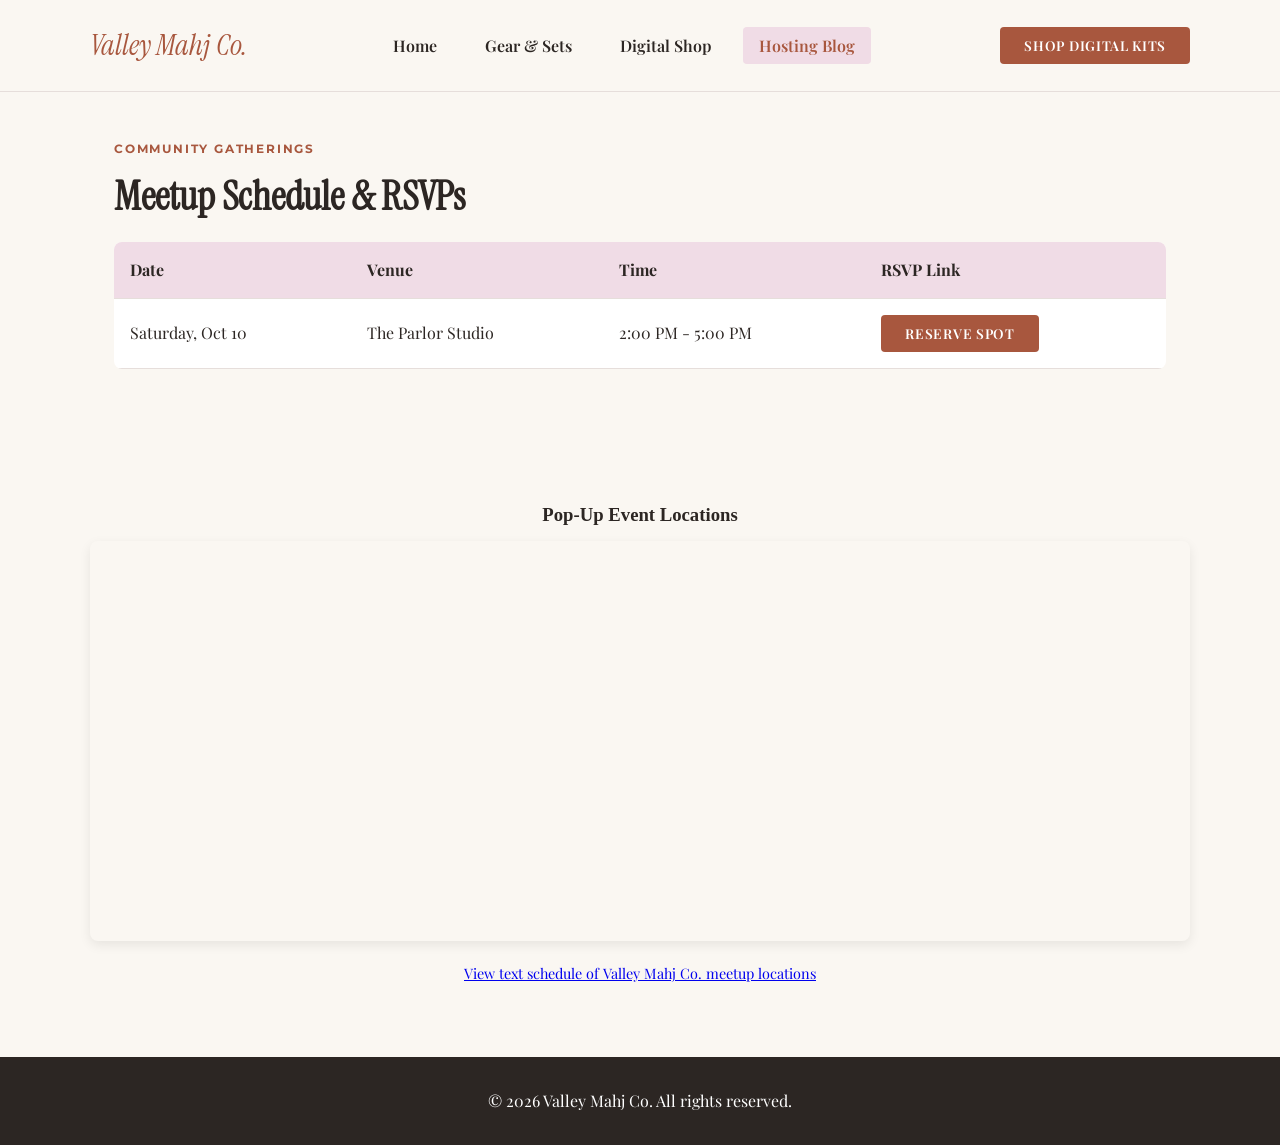
<file: events.html>
<!DOCTYPE html>
<html lang="en">
<head>
  <meta charset="UTF-8">
  <meta name="viewport" content="width=device-width, initial-scale=1.0">
  <title>Valley Mahj Co. | Hosting Blog & Meetups</title>
  <meta name="description" content="View meetup schedules, venue details, and hosting guidelines for local Valley Mahj Co. gatherings.">
  <link rel="stylesheet" href="style.css">
  <link rel="preconnect" href="https://fonts.googleapis.com">
  <link rel="preconnect" href="https://fonts.gstatic.com" crossorigin>
  <link href="https://fonts.googleapis.com/css2?family=Instrument+Serif:ital@0;1&family=Montserrat:wght@500;600;700&family=Playfair+Display:ital@0;1&display=swap" rel="stylesheet">
</head>
<body>
  <header class="site-header">
    <div class="header-inner">
      <a href="index.html" class="logo-text">Valley Mahj Co.</a>
      <nav>
        <ul class="nav-list">
          <li><a href="index.html" class="nav-link">Home</a></li>
          <li><a href="gear.html" class="nav-link">Gear & Sets</a></li>
          <li><a href="tips.html" class="nav-link">Digital Shop</a></li>
          <li><a href="events.html" class="nav-link" aria-current="page">Hosting Blog</a></li>
        </ul>
      </nav>
      <a href="tips.html" class="btn-terracotta">Shop Digital Kits</a>
    </div>
  </header>

  <main>
    <p class="eyebrow">Community Gatherings</p>
    <h1 style="font-size: 2.5rem; margin-bottom: var(--space-md);">Meetup Schedule & RSVPs</h1>

    <div class="table-container">
      <table style="width: 100%; text-align: left; border-collapse: collapse; background: var(--color-white); border-radius: var(--radius-md); overflow: hidden;">
        <thead>
          <tr style="background: var(--color-surface-blush); border-bottom: 1px solid var(--color-ui-divider);">
            <th style="padding: var(--space-sm);">Date</th>
            <th style="padding: var(--space-sm);">Venue</th>
            <th style="padding: var(--space-sm);">Time</th>
            <th style="padding: var(--space-sm);">RSVP Link</th>
          </tr>
        </thead>
        <tbody>
          <tr style="border-bottom: 1px solid var(--color-ui-divider);">
            <td style="padding: var(--space-sm);">Saturday, Oct 10</td>
            <td style="padding: var(--space-sm);">The Parlor Studio</td>
            <td style="padding: var(--space-sm);">2:00 PM - 5:00 PM</td>
            <td style="padding: var(--space-sm);"><a href="mailto:events@valleymahj.com" class="btn-terracotta">Reserve Spot</a></td>
          </tr>
        </tbody>
      </table>
    </div>
  </main>
</section>

    <!-- Pop-Up Events Map Section -->
    <section id="event-map">
      <h3>Pop-Up Event Locations</h3>
      <iframe 
        src="https://www.google.com/maps/embed?pb=!1m18!1m12!1m3!1d425348.6015697669!2d-112.2371239!3d33.4682054!2m3!1f0!2f0!3f0!3m2!1i1024!2i768!4f13.1!3m3!1m2!1s0x872b12ed508679b3%3A0x2186213702131238!2sPhoenix%20Metropolitan%20Area!5e0!3m2!1sen!2sus!4v1700000000000" 
        width="100%" 
        height="400" 
        style="border:0;" 
        allowfullscreen="" 
        loading="lazy" 
        referrerpolicy="no-referrer-when-downgrade"
        title="Valley Mahj Co. Pop-Up Locations Map">
      </iframe>
      <p><a href="#schedule-table">View text schedule of Valley Mahj Co. meetup locations</a></p>
    </section>

  </main>
  <footer class="site-footer">
    <p>&copy; 2026 Valley Mahj Co. All rights reserved.</p>
  </footer>
</body>
</html>
</file>
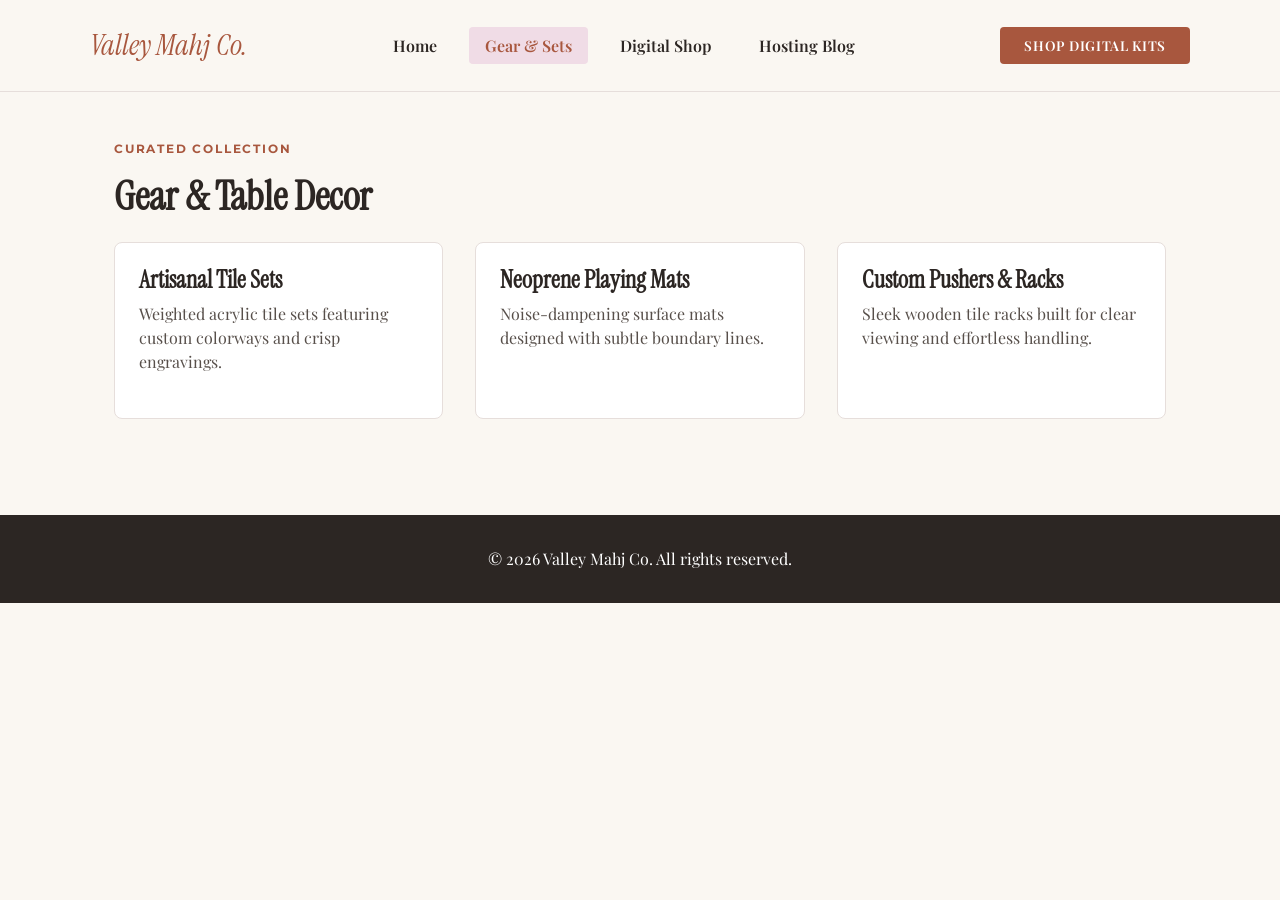
<file: gear.html>
<!DOCTYPE html>
<html lang="en">
<head>
  <meta charset="UTF-8">
  <meta name="viewport" content="width=device-width, initial-scale=1.0">
  <title>Valley Mahj Co. | Gear & Sets Showcase</title>
  <meta name="description" content="Explore artisanal Mahjong tile sets, quiet playing mats, and modern table accessories.">
  <link rel="stylesheet" href="style.css">
  <link rel="preconnect" href="https://fonts.googleapis.com">
  <link rel="preconnect" href="https://fonts.gstatic.com" crossorigin>
  <link href="https://fonts.googleapis.com/css2?family=Instrument+Serif:ital@0;1&family=Montserrat:wght@500;600;700&family=Playfair+Display:ital@0;1&display=swap" rel="stylesheet">
</head>
<body>
  <header class="site-header">
    <div class="header-inner">
      <a href="index.html" class="logo-text">Valley Mahj Co.</a>
      <nav>
        <ul class="nav-list">
          <li><a href="index.html" class="nav-link">Home</a></li>
          <li><a href="gear.html" class="nav-link" aria-current="page">Gear & Sets</a></li>
          <li><a href="tips.html" class="nav-link">Digital Shop</a></li>
          <li><a href="events.html" class="nav-link">Hosting Blog</a></li>
        </ul>
      </nav>
      <a href="tips.html" class="btn-terracotta">Shop Digital Kits</a>
    </div>
  </header>

  <main>
    <p class="eyebrow">Curated Collection</p>
    <h1 style="font-size: 2.5rem; margin-bottom: var(--space-md);">Gear & Table Decor</h1>

    <div class="gallery-grid">
      <article class="card">
        <h2 style="font-size: 1.5rem;">Artisanal Tile Sets</h2>
        <p style="color: var(--color-text-muted);">Weighted acrylic tile sets featuring custom colorways and crisp engravings.</p>
      </article>

      <article class="card">
        <h2 style="font-size: 1.5rem;">Neoprene Playing Mats</h2>
        <p style="color: var(--color-text-muted);">Noise-dampening surface mats designed with subtle boundary lines.</p>
      </article>

      <article class="card">
        <h2 style="font-size: 1.5rem;">Custom Pushers & Racks</h2>
        <p style="color: var(--color-text-muted);">Sleek wooden tile racks built for clear viewing and effortless handling.</p>
      </article>
    </div>
  </main>

  <footer class="site-footer">
    <p>&copy; 2026 Valley Mahj Co. All rights reserved.</p>
  </footer>
</body>
</html>
</file>
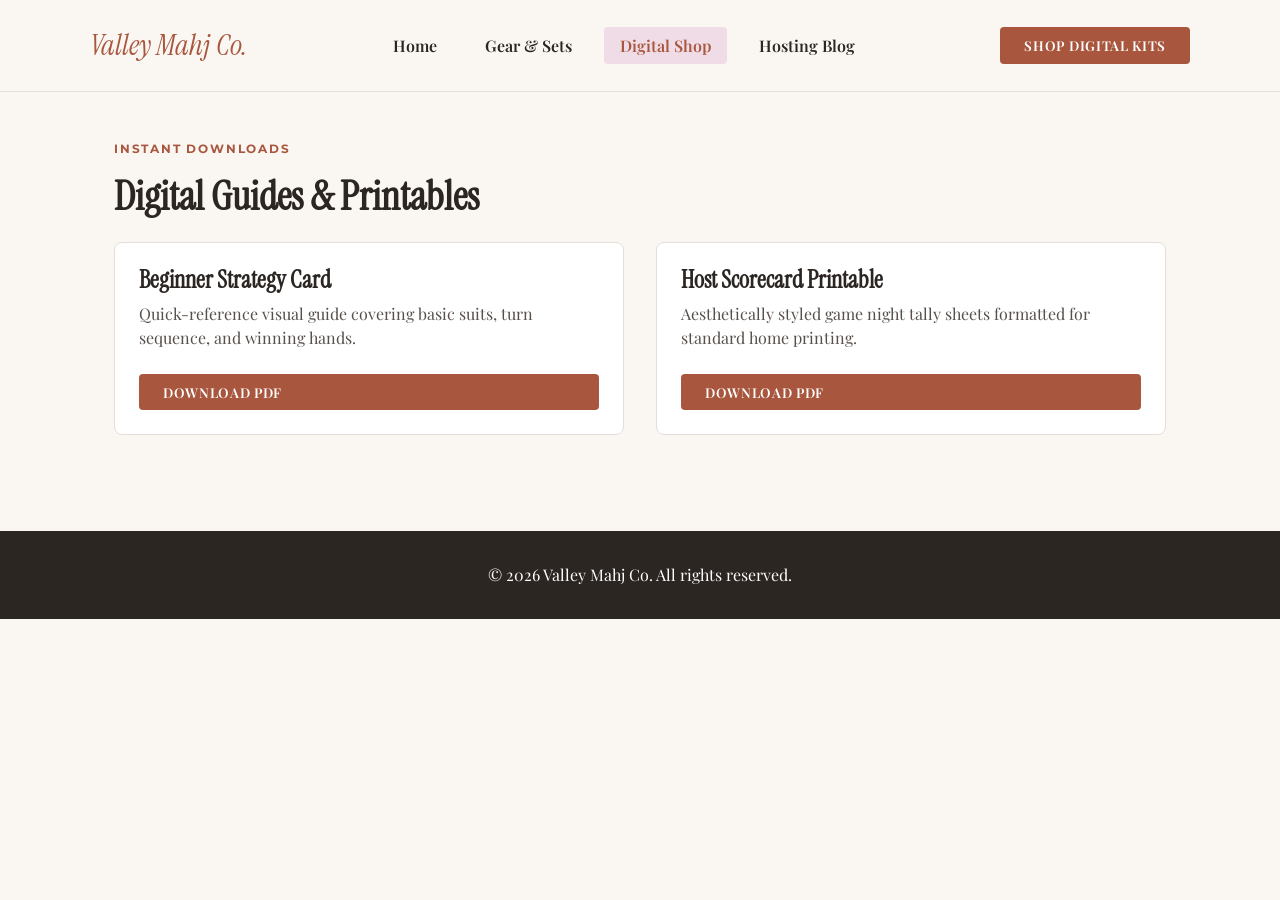
<file: tips.html>
<!DOCTYPE html>
<html lang="en">
<head>
  <meta charset="UTF-8">
  <meta name="viewport" content="width=device-width, initial-scale=1.0">
  <title>Valley Mahj Co. | Digital Shop & Strategy</title>
  <meta name="description" content="Download printable Mahjong scoring cheat sheets, beginner tile guides, and game night scorecards.">
  <link rel="stylesheet" href="style.css">
  <link rel="preconnect" href="https://fonts.googleapis.com">
  <link rel="preconnect" href="https://fonts.gstatic.com" crossorigin>
  <link href="https://fonts.googleapis.com/css2?family=Instrument+Serif:ital@0;1&family=Montserrat:wght@500;600;700&family=Playfair+Display:ital@0;1&display=swap" rel="stylesheet">
</head>
<body>
  <header class="site-header">
    <div class="header-inner">
      <a href="index.html" class="logo-text">Valley Mahj Co.</a>
      <nav>
        <ul class="nav-list">
          <li><a href="index.html" class="nav-link">Home</a></li>
          <li><a href="gear.html" class="nav-link">Gear & Sets</a></li>
          <li><a href="tips.html" class="nav-link" aria-current="page">Digital Shop</a></li>
          <li><a href="events.html" class="nav-link">Hosting Blog</a></li>
        </ul>
      </nav>
      <a href="tips.html" class="btn-terracotta">Shop Digital Kits</a>
    </div>
  </header>

  <main>
    <p class="eyebrow">Instant Downloads</p>
    <h1 style="font-size: 2.5rem; margin-bottom: var(--space-md);">Digital Guides & Printables</h1>

    <div class="gallery-grid">
      <article class="card">
        <h2 style="font-size: 1.5rem;">Beginner Strategy Card</h2>
        <p style="color: var(--color-text-muted);">Quick-reference visual guide covering basic suits, turn sequence, and winning hands.</p>
        <a href="#" class="btn-terracotta" style="margin-top: var(--space-sm); align-self: start;">Download PDF</a>
      </article>

      <article class="card">
        <h2 style="font-size: 1.5rem;">Host Scorecard Printable</h2>
        <p style="color: var(--color-text-muted);">Aesthetically styled game night tally sheets formatted for standard home printing.</p>
        <a href="#" class="btn-terracotta" style="margin-top: var(--space-sm); align-self: start;">Download PDF</a>
      </article>
    </div>
  </main>

  <footer class="site-footer">
    <p>&copy; 2026 Valley Mahj Co. All rights reserved.</p>
  </footer>
</body>
</html>
</file>
<file: style.css>
/* ==========================================================================
   GIT 414 Capstone Production CSS Architecture
   Valley Mahj Co.
   ========================================================================== */

/*  LAYER MANAGEMENT & CASCADE STRATEGY */
@layer reset, base, layout, components, utilities, states, overrides, print;

/*  RESET LAYER */
@layer reset {
  *, *::before, *::after {
    box-sizing: border-box;
  }

  body, h1, h2, h3, h4, p, ul, ol, figure {
    margin: 0;
    padding: 0;
  }
}

/*  BASE LAYER & DESIGN TOKENS */
@layer base {
  :root {
    /* Color Tokens */
    --color-bg-page: #FAF7F2;
    --color-bg-surface:#F0DCE6;
    --color-surface-blush: #F0DCE6;
    --color-cta-primary: #A8573E;
    --color-cta-hover: #7A3A27;
    --color-sage: #7A887B;
    --color-text-main: #2C2623;
    --color-text-muted: #574F4A;
    --color-ui-divider: #E6DEDB;
    --color-white: #FFFFFF;
    --color-error: #B00020;
    --color-focus: #1A73E8;

    /* Typography Tokens */
    --font-heading-primary: "Instrument Serif", "Ogg Roman", Georgia, serif;
    --font-heading-secondary: "Montserrat", "Inter", sans-serif;
    --font-body: "Playfair Display", "EB Garamond", serif;
    --font-size-base: 1rem;
    --font-size-lg: 1.25rem;
    --font-size-xl: 1.75rem;
    --line-height-base: 1.5;

    /* Spacing Tokens */
    --space-xs: 0.5rem;
    --space-sm: 1rem;
    --space-md: 1.5rem;
    --space-lg: 2rem;
    --space-xl: 3rem;

    /* Shape & Focus Tokens */
    --radius-sm: 4px;
    --radius-md: 8px;
    --radius-pill: 9999px;
    --focus-ring: 2px solid var(--color-focus);
    --focus-offset: 3px;
  }

  body {
    background-color: var(--color-bg-page);
    color: var(--color-text-main);
    font-family: var(--font-body);
    font-size: var(--font-size-base);
    line-height: var(--line-height-base);
  }

  h1, h2, h3 {
    font-family: var(--font-heading-primary);
    line-height: 1.1;
  }

  img {
    max-inline-size: 100%;
    block-size: auto;
    display: block;
  }
}

/*  LAYOUT ARCHITECTURE */
@layer layout {
  /* Responsive Layout Foundation (Logical Properties + Clamp) */
  main, .wrapper {
    max-inline-size: 1100px;
    margin-inline: auto;
    padding-block: clamp(var(--space-md), 4vw, var(--space-xl));
    padding-inline: var(--space-md);
  }

  /*  Grid Layout 1 (Hero Intrinsic Grid with minmax) */
  .hero-container {
    display: grid;
    grid-template-columns: repeat(auto-fit, minmax(min(100%, 340px), 1fr));
    gap: clamp(var(--space-md), 3vw, var(--space-xl));
    align-items: center;
  }

  /*  Grid Layout 2 (Gallery Intrinsic Auto-Fit Grid) */
  .gallery-grid {
    display: grid;
    grid-template-columns: repeat(auto-fit, minmax(280px, 1fr));
    gap: var(--space-lg);
  }

  .table-container {
    inline-size: 100%;
    overflow-x: auto;
    margin-block-end: var(--space-lg);
  }

  .stats-grid {
    display: flex;
    flex-wrap: wrap;
    gap: var(--space-xl);
    margin-block-start: var(--space-xl);
    padding-block-start: var(--space-lg);
    border-block-start: 1px solid var(--color-ui-divider);
  }
}

/*  COMPONENT PATTERNS */
@layer components {
  /*  Site Header & Nav Logical Property Update */
  .site-header {
    background: transparent;
    border-block-end: 1px solid var(--color-ui-divider);
    padding-block: var(--space-md);
    padding-inline: var(--space-md);
  }

  .header-inner {
    max-inline-size: 1100px;
    margin-inline:  auto;
    display: flex;
    flex-direction: column;
    gap: var(--space-md);
    align-items: center;
  }

  @media (min-width: 768px) {
    .header-inner {
      flex-direction: row;
      justify-content: space-between;
    }
  }

  .logo-text {
    font-family: var(--font-heading-primary);
    font-size: 1.8rem;
    font-style: italic;
    color: var(--color-cta-primary);
    text-decoration: none;
  }

  .nav-list {
    list-style: none;
    display: flex;
    flex-wrap: wrap;
    gap: var(--space-sm);
    justify-content: center;
  }

  .nav-link {
    color: var(--color-text-main);
    padding-block: var(--space-xs);
    padding-inline: var(--space-sm);
    border-radius: var(--radius-sm);
    text-decoration: none;
    font-weight: 600;
  }

  /*  Hero & Banner Typography */
  .eyebrow {
    text-transform: uppercase;
    letter-spacing: 0.15em;
    font-size: 0.75rem;
    font-weight: 700;
    color: var(--color-cta-primary);
    margin-block-end: var(--space-sm);
    font-family: var(--font-heading-secondary);
  }

  .hero-headline {
    font-size: clamp(2.5rem, 5vw, 4rem);
    font-style: italic;
    margin-block-end: var(--space-md);
  }

  /*  Cards & Image Frames */
  .card {
    --card-bg: var(--color-white);
    --card-border: var(--color-ui-divider);

    background: var(--card-bg);
    border: 1px solid var(--card-border);
    border-radius: var(--radius-md);
    padding: var(--space-md);
    display: flex;
    flex-direction: column;
    gap: var(--space-xs);
  }

  .hero-card {
    background: var(--color-white);
    padding: var(--space-md);
    border-radius: var(--radius-md);
    border: 1px solid var(--color-ui-divider);
    box-shadow: 0 10px 30px rgba(0,0,0,0.03);
  }

  .card-caption {
    display: flex;
    justify-content: space-between;
    font-size: 0.75rem;
    color: var(--color-text-muted);
    margin-block-start: var(--space-xs);
    font-style: italic;
  }
.card-container {
    container-type: inline-size;
    container-name: card-container;
    inline-size: 100%;
  }
/* Feature Query & Glassmorphism Fallback */
  .glass-card {
    background-color: var(--color-white); /* Fallback for older browsers */
  }

  @supports (backdrop-filter: blur(10px)) {
    .glass-card {
      background-color: rgba(250, 247, 242, 0.75);
      backdrop-filter: blur(10px);
    }
  }
  /* Subgrid Support with fallback */
  @supports (grid-template-rows: subgrid) {
    .gallery-grid .card {
      display: grid;
      grid-template-rows: subgrid;
      grid-row: span 3;
    }
  }

  /* Container Query Layout Switch */
  @container card-container (min-width: 480px) {
    .card--promotional {
      display: grid;
      grid-template-columns: 1fr 2fr;
      align-items: center;
      gap: var(--space-md);
    }
  }
  /* Forms & Input Grouping */
  .form-group {
    display: flex;
    flex-direction: column;
    gap: var(--space-xs);
    margin-block-end: var(--space-md);
  }

  .form-label {
    font-weight: bold;
    font-family: var(--font-heading-secondary);
    font-size: 0.85rem;
  }

  .form-input {
    padding-block: var(--space-xs);
    padding-inline: var(--space-sm);
    border: 1px solid var(--color-ui-divider);
    border-radius: var(--radius-sm);
    font-size: var(--font-size-base);
    inline-size: 100%;
  }

  /*  Buttons & Call to Actions */
  .btn-terracotta {
    background-color: var(--color-cta-primary);
    color: var(--color-white);
    padding-block: var(--space-xs);
    padding-inline: var(--space-md);
    border-radius: var(--radius-sm);
    font-weight: 600;
    font-size: 0.85rem;
    text-transform: uppercase;
    letter-spacing: 0.05em;
    text-decoration: none;
    display: inline-block;
    border: none;
    cursor: pointer;
    transition: background-color 0.2s ease, transform 0.2s ease;
  }

  .btn-outline {
    background-color: transparent;
    border: 1px solid var(--color-text-main);
    color: var(--color-text-main);
    padding-block: var(--space-xs);
    padding-inline: var(--space-md);
    border-radius: var(--radius-sm);
    font-weight: 600;
    font-size: 0.85rem;
    text-transform: uppercase;
    letter-spacing: 0.05em;
    text-decoration: none;
    display: inline-block;
    transition: background-color 0.2s ease, color 0.2s ease;
  }

  /* Stats Components */
  .stat-item .stat-number {
    font-family: var(--font-heading-primary);
    font-size: 1.5rem;
    font-weight: bold;
    display: block;
  }

  .stat-item .stat-label {
    font-size: 0.65rem;
    text-transform: uppercase;
    letter-spacing: 0.08em;
    color: var(--color-text-muted);
    font-family: var(--font-heading-secondary);
  }

  /* Global Footer */
  .site-footer {
    background: var(--color-text-main);
    color: var(--color-white);
    text-align: center;
    padding-block: var(--space-lg);
    margin-block-start: var(--space-xl);
  }
}

/*  UTILITIES */
@layer utilities {
  .text-center { text-align: center; }
  
  .sr-only {
    position: absolute;
    inline-size: 1px;
    block-size: 1px;
    padding: 0;
    margin: -1px;
    overflow: hidden;
    clip: rect(0, 0, 0, 0);
    border: 0;
  }
}

/* INTERACTIVE & ACCESSIBILITY STATES */
@layer states {
  .nav-link:hover,
  .nav-link[aria-current="page"] {
    background: var(--color-surface-blush);
    color: var(--color-cta-primary);
  }

  .btn-terracotta:hover {
    background-color: var(--color-cta-hover);
  }

  .btn-outline:hover {
    background-color: var(--color-text-main);
    color: var(--color-white);
  }

  a:focus-visible,
  button:focus-visible,
  .nav-link:focus-visible,
  .form-input:focus-visible {
    outline: var(--focus-ring);
    outline-offset: var(--focus-offset);
  }
  /* ==========================================
   Pop-Up Events Map Section
   ========================================== */
#event-map {
  margin: var(--space-lg, 2rem) 0;
  padding: var(--space-md, 1rem);
  text-align: center;
}

#event-map h3 {
  font-family: var(--font-heading, serif);
  margin-bottom: var(--space-sm, 0.75rem);
}

#event-map iframe {
  width: 100%;
  max-width: 1100px;
  height: 400px;
  border-radius: 8px;
  box-shadow: 0 4px 12px rgba(0, 0, 0, 0.08);
}

#event-map p {
  margin-top: var(--space-sm, 0.5rem);
  font-size: 0.9rem;
}
}
/* USER PREFERENCE QUERIES (Reduced Motion & Dark Mode) */
@media (prefers-reduced-motion: reduce) {
  *, *::before, *::after {
    animation-duration: 0.01ms !important;
    animation-iteration-count: 1 !important;
    transition-duration: 0.01ms !important;
    scroll-behavior: auto !important;
  }
}

@media (prefers-color-scheme: dark) {
  :root {
    --color-bg-page: #1F1B1A;
    --color-text-main: #FAF7F2;
    --color-text-muted: #D0C7C3;
    --color-white: #2C2623;
    --color-ui-divider: #3D3532;
  }
}
/*  PRINT SUPPORT */
@layer print {
  @media print {
    body {
      background: #ffffff;
      color: #000000;
    }

    .site-header,
    .site-footer,
    .btn-terracotta,
    .btn-outline {
      display: none !important;
    }

    main {
      max-inline-size: 100%;
      padding: 0;
    }
  }
}
</file>
